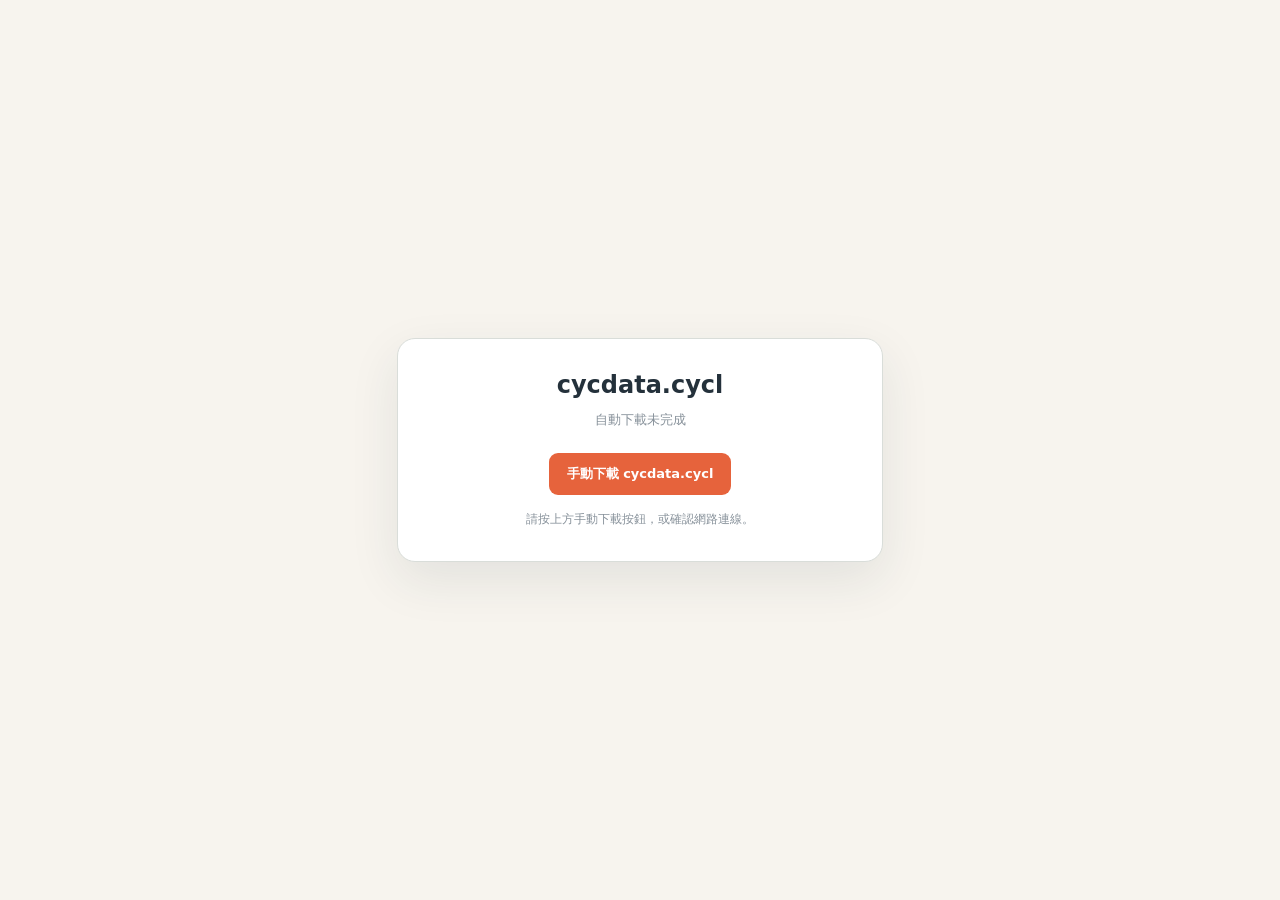
<file: d.html>
<!doctype html>
<html lang="zh-Hant">
<head>
  <meta charset="UTF-8" />
  <meta name="viewport" content="width=device-width, initial-scale=1.0" />
  <title>下載 cycdata.cycl</title>
  <style>
    :root{font-family:system-ui,"Microsoft JhengHei",sans-serif;color:#24313b;background:#f7f4ee}
    body{min-height:100vh;margin:0;display:grid;place-items:center}
    main{width:min(420px,calc(100% - 40px));padding:32px;background:#fff;border:1px solid #d9ddd9;border-radius:18px;box-shadow:0 18px 50px #24313b18;text-align:center}
    h1{font-size:24px;margin:0 0 10px}p{font-size:13px;color:#87919a;line-height:1.7;margin:0 0 22px}
    a{display:inline-block;background:#e6633c;color:#fff;text-decoration:none;border-radius:9px;padding:12px 18px;font-weight:800;font-size:13px}
    #status{font-size:12px;color:#87919a;margin-top:16px;min-height:18px}
  </style>
</head>
<body>
  <main>
    <h1>cycdata.cycl</h1>
    <p id="message">正在準備下載檔案……</p>
    <a id="downloadLink" href="https://raw.githubusercontent.com/yme2011/class/main/cycdata.cycl" download="cycdata.cycl">手動下載 cycdata.cycl</a>
    <div id="status"></div>
  </main>
  <script>
    const rawUrl='https://raw.githubusercontent.com/yme2011/class/main/cycdata.cycl';
    const message=document.querySelector('#message');
    const status=document.querySelector('#status');
    async function downloadFile(){
      try{
        const response=await fetch(rawUrl,{cache:'no-store'});
        if(!response.ok)throw new Error('HTTP '+response.status);
        const blob=await response.blob();
        const url=URL.createObjectURL(blob);
        const link=document.createElement('a');
        link.href=url;
        link.download='cycdata.cycl';
        document.body.appendChild(link);
        link.click();
        link.remove();
        setTimeout(()=>URL.revokeObjectURL(url),2000);
        message.textContent='下載已開始';
        status.textContent='如果瀏覽器阻擋自動下載，請按上方手動下載按鈕。';
      }catch(error){
        message.textContent='自動下載未完成';
        status.textContent='請按上方手動下載按鈕，或確認網路連線。';
        console.error(error);
      }
    }
    downloadFile();
  </script>
</body>
</html>
</file>
